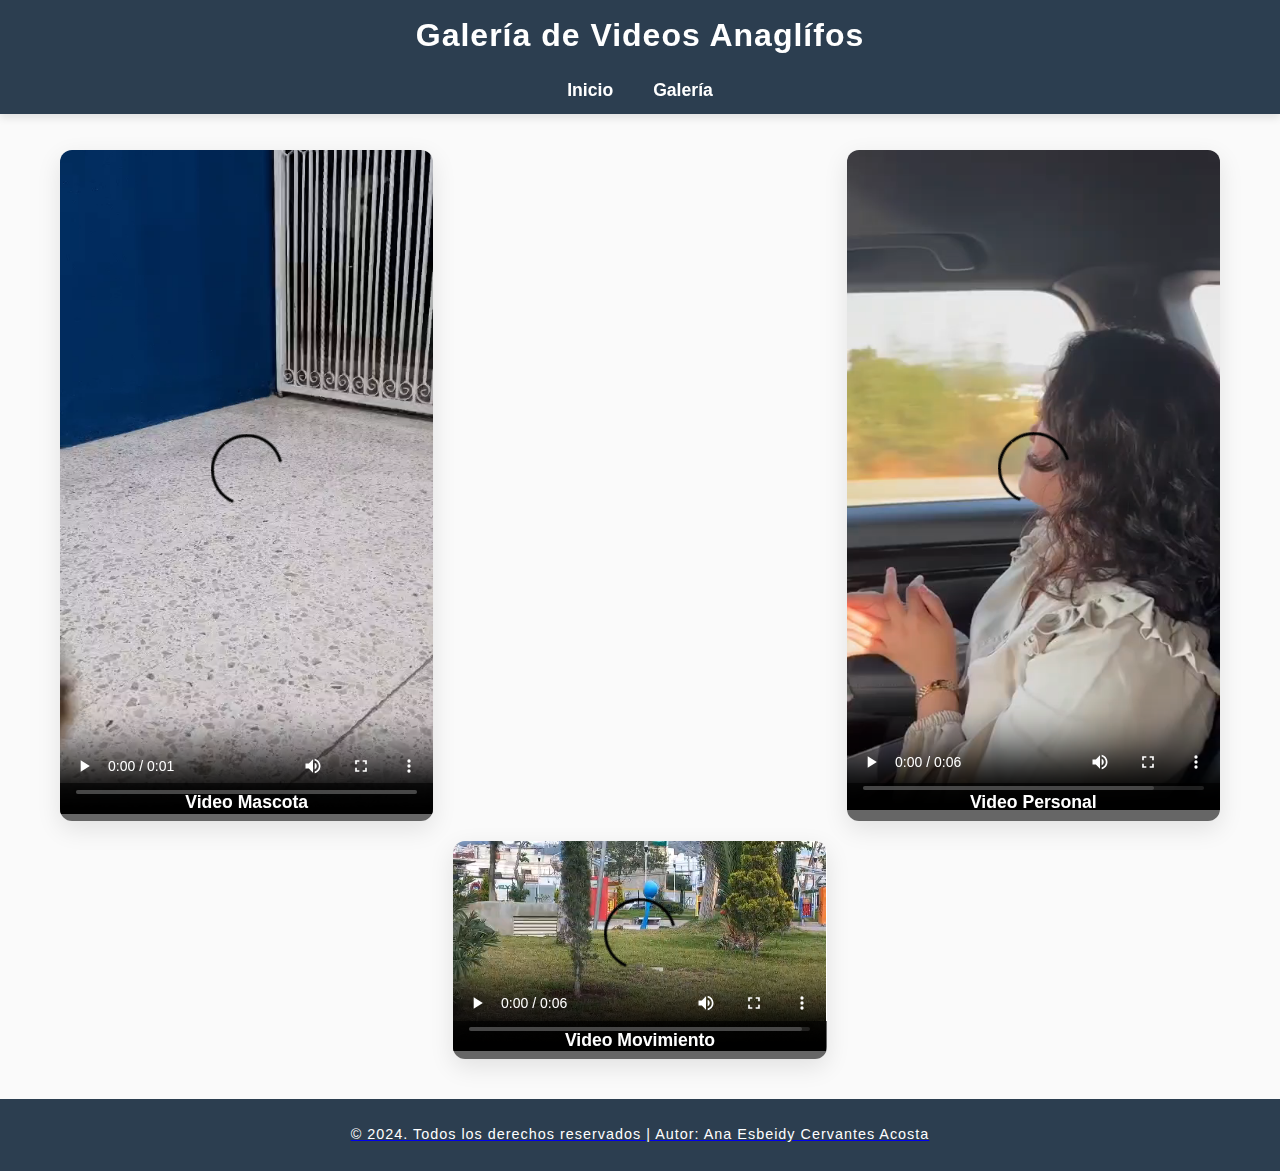
<file: index.html>
<!DOCTYPE html>
<html lang="es">
<head>
    <meta charset="UTF-8">
    <meta name="viewport" content="width=device-width, initial-scale=1.0">
    <title>Galería de Videos</title>
    <link rel="stylesheet" href="styles.css">
</head>
<body>
    <nav class="navbar">
        <h1>Galería de Videos Anaglífos</h1>
        <ul>
            <li><a href="index.html">Inicio</a></li>
            <li><a href="galeria.html">Galería</a></li>
        </ul>
    </nav>

    <section class="gallery">
        <div class="gallery-item video-large">
            <a href="anaglifo1.html">  <!-- Enlace al archivo video1.html -->
               <video src="chloe1.mp4" controls autoplay loop></video>
            <p>Video Mascota</p>
        </div>

        <div class="gallery-item video-large">
            <a href="anaglifo2.html">  <!-- Enlace al archivo video1.html -->
               <video src="mov1.mp4" controls autoplay loop></video>
            <p>Video Personal</p>
        </div>

        <div class="gallery-item video-small">
            <a href="anaglifo3.html">  <!-- Enlace al archivo video1.html -->
               <video src="1 naturaleza.mp4" controls autoplay loop></video>
            <p>Video Movimiento</p>
        </div>
    </section>

    <footer>
        <p>&copy; 2024. Todos los derechos reservados | Autor: Ana Esbeidy Cervantes Acosta</p>
    </footer>
</body>
</html>
</file>
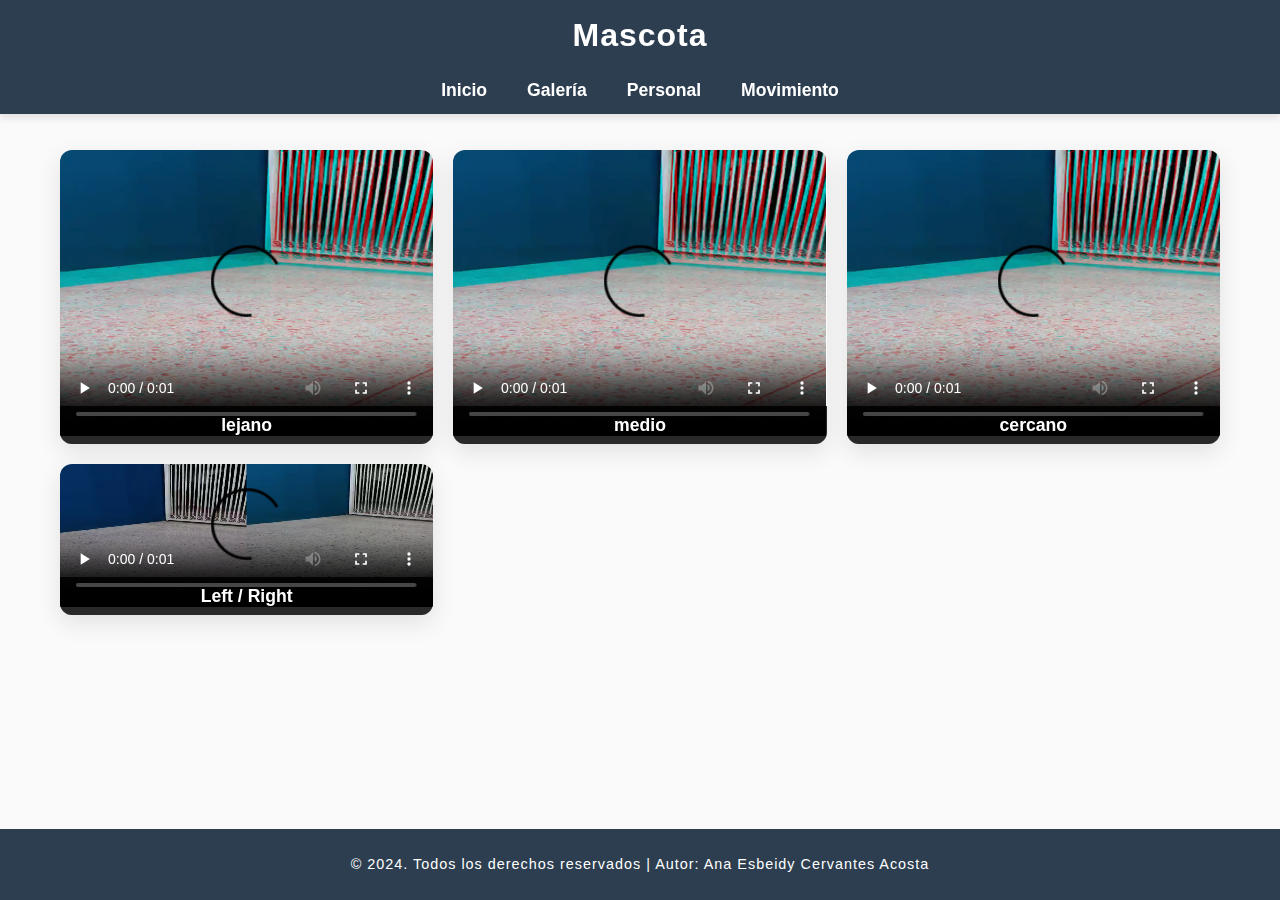
<file: anaglifo1.html>
<!DOCTYPE html>
<html lang="es">
<head>
    <meta charset="UTF-8">
    <meta name="viewport" content="width=device-width, initial-scale=1.0">
    <title>Galería de Imágenes</title>
    <link rel="stylesheet" href="styles.css">
</head>
<body>
    <!-- Barra de navegación -->
    <nav class="navbar">
        <h1>Mascota</h1>
        <ul>
            <li><a href="index.html">Inicio</a></li>
            <li><a href="galeria.html">Galería</a></li>
            <li><a href="anaglifo2.html">Personal</a></li>
            <li><a href="anaglifo3.html">Movimiento</a></li>
        </ul>
    </nav>
    <!-- Sección de Galería -->
    <section class="gallery">
        <!-- Fila 1 (3 imágenes) -->
        <div class="gallery-item video-small">
            <p>Video </p>
            <video width="320" height="240" controls autoplay loop>
                <source src="chloeprueba.mp4" type="video/mp4">
            </video>     
            <p>lejano</p>       
        </div>
        <div class="gallery-item video-small">
            <p>Video </p>
            <video width="320" height="240" controls autoplay loop>
                <source src="chloeprueba.mp4" type="video/mp4">
            </video>     
            <p>medio</p>       
        </div>
        <div class="gallery-item video-small">
            <p>Video </p>
            <video width="320" height="240" controls autoplay loop>
                <source src="chloeprueba.mp4" type="video/mp4">
            </video>     
            <p>cercano</p>       
        </div>
        <div class="gallery-item video-small">
            <p>Video </p>
            <video width="320" height="240" controls autoplay loopx>
                <source src="lerftrigth.mp4" type="video/mp4">
            </video>  
            <p>Left / Right</p>           
        </div>
        
        </div>
        
    </section>
  
    <!-- Footer -->
    <footer>
        <p>&copy; 2024. Todos los derechos reservados | Autor: Ana Esbeidy Cervantes Acosta</p>
    </footer>
</body>
</html>
</file>
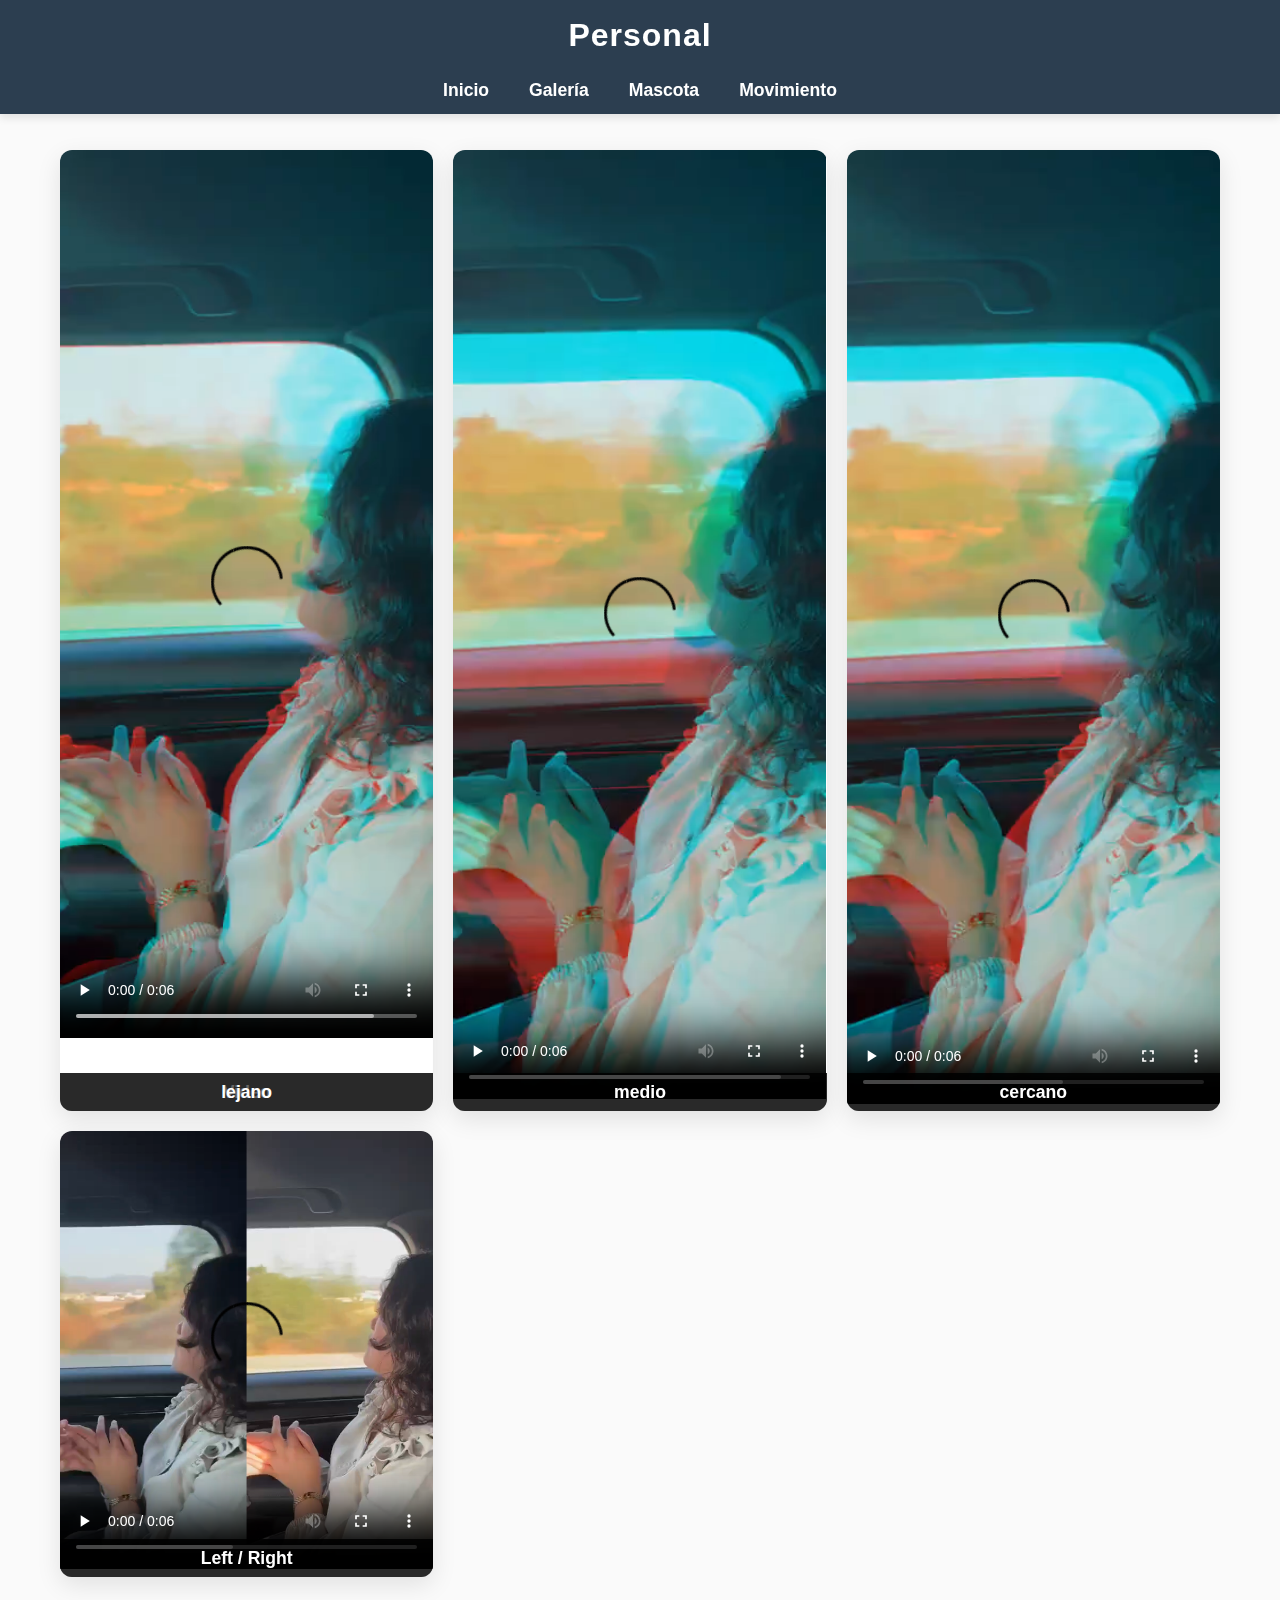
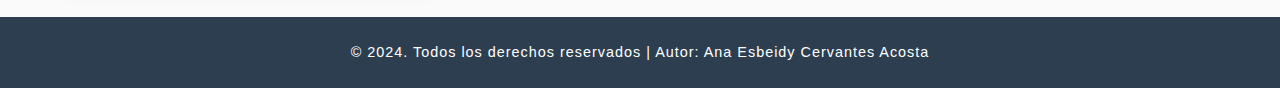
<file: anaglifo2.html>
<!DOCTYPE html>
<html lang="es">
<head>
    <meta charset="UTF-8">
    <meta name="viewport" content="width=device-width, initial-scale=1.0">
    <title>Galería de Imágenes</title>
    <link rel="stylesheet" href="styles.css">
</head>
<body>
    <!-- Barra de navegación -->
    <nav class="navbar">
        <h1>Personal</h1>
        <ul>
            <li><a href="index.html">Inicio</a></li>
            <li><a href="galeria.html">Galería</a></li>
            <li><a href="anaglifo1.html">Mascota</a></li>
            <li><a href="anaglifo3.html">Movimiento</a></li>
        </ul>
    </nav>
    <!-- Sección de Galería -->
    <section class="gallery">
        <!-- Fila 1 (3 imágenes) -->
        <div class="gallery-item video-small">
            <p>Video </p>
            <video width="320" height="240" controls autoplay loop>
                <source src="lejano.mp4" type="video/mp4">
            </video>     
            <p>lejano</p>       
        </div>
        <div class="gallery-item video-small">
            <p>Video </p>
            <video width="320" height="240" controls autoplay loop>
                <source src="medio.mp4" type="video/mp4">
            </video>     
            <p>medio</p>       
        </div>
        <div class="gallery-item video-small">
            <p>Video </p>
            <video width="320" height="240" controls autoplay loop>
                <source src="cercano.mp4" type="video/mp4">
            </video>     
            <p>cercano</p>       
        </div>
        <div class="gallery-item video-medium">
            <p>Video </p>
            <video width="320" height="240" controls autoplay loopx>
                <source src="lerftrigth_personal.mp4" type="video/mp4">
            </video>  
            <p>Left / Right</p>           
        </div>
        
        </div>
        
    </section>
  
    <!-- Footer -->
    <footer>
        <p>&copy; 2024. Todos los derechos reservados | Autor: Ana Esbeidy Cervantes Acosta</p>
    </footer>
</body>
</html>
</file>
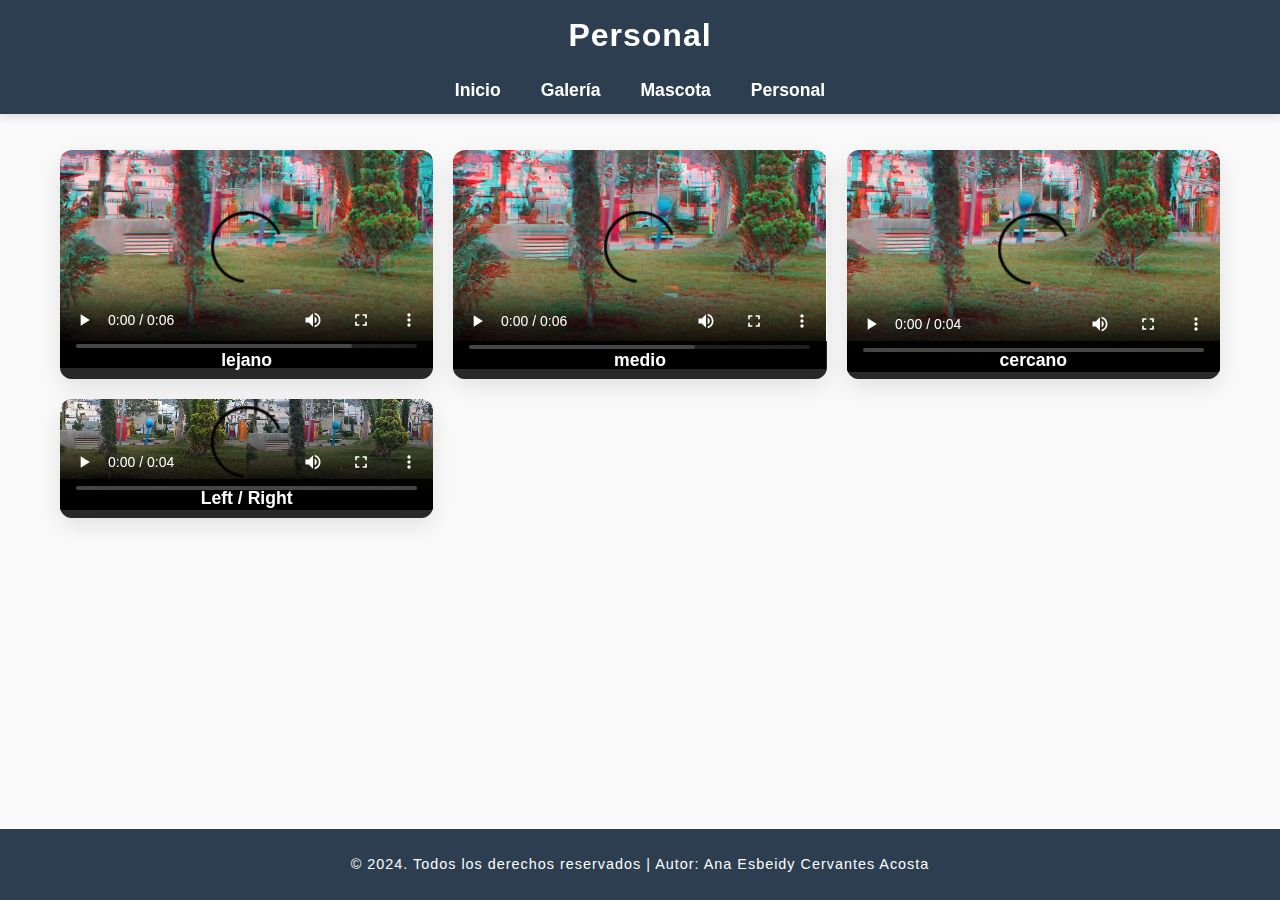
<file: anaglifo3.html>
<!DOCTYPE html>
<html lang="es">
<head>
    <meta charset="UTF-8">
    <meta name="viewport" content="width=device-width, initial-scale=1.0">
    <title>Galería de Imágenes</title>
    <link rel="stylesheet" href="styles.css">
</head>
<body>
    <!-- Barra de navegación -->
    <nav class="navbar">
        <h1>Personal</h1>
        <ul>
            <li><a href="index.html">Inicio</a></li>
            <li><a href="galeria.html">Galería</a></li>
            <li><a href="anaglifo1.html">Mascota</a></li>
            <li><a href="anaglifo2.html">Personal</a></li>
        </ul>
    </nav>
    <!-- Sección de Galería -->
    <section class="gallery">
        <!-- Fila 1 (3 imágenes) -->
        <div class="gallery-item video-small">
            <p>Video </p>
            <video width="320" height="240" controls autoplay loop>
                <source src="lejano_mov.mp4" type="video/mp4">
            </video>     
            <p>lejano</p>       
        </div>
        <div class="gallery-item video-small">
            <p>Video </p>
            <video width="320" height="240" controls autoplay loop>
                <source src="medio_mov.mp4" type="video/mp4">
            </video>     
            <p>medio</p>       
        </div>
        <div class="gallery-item video-small">
            <p>Video </p>
            <video width="320" height="240" controls autoplay loop>
                <source src="cercano_mov.mp4" type="video/mp4">
            </video>     
            <p>cercano</p>       
        </div>
        <div class="gallery-item video-medium">
            <p>Video </p>
            <video width="320" height="240" controls autoplay loopx>
                <source src="lerftrigth_movimiento.mp4" type="video/mp4">
            </video>  
            <p>Left / Right</p>           
        </div>
        
        </div>
        
    </section>
  
    <!-- Footer -->
    <footer>
        <p>&copy; 2024. Todos los derechos reservados | Autor: Ana Esbeidy Cervantes Acosta</p>
    </footer>
</body>
</html>
</file>
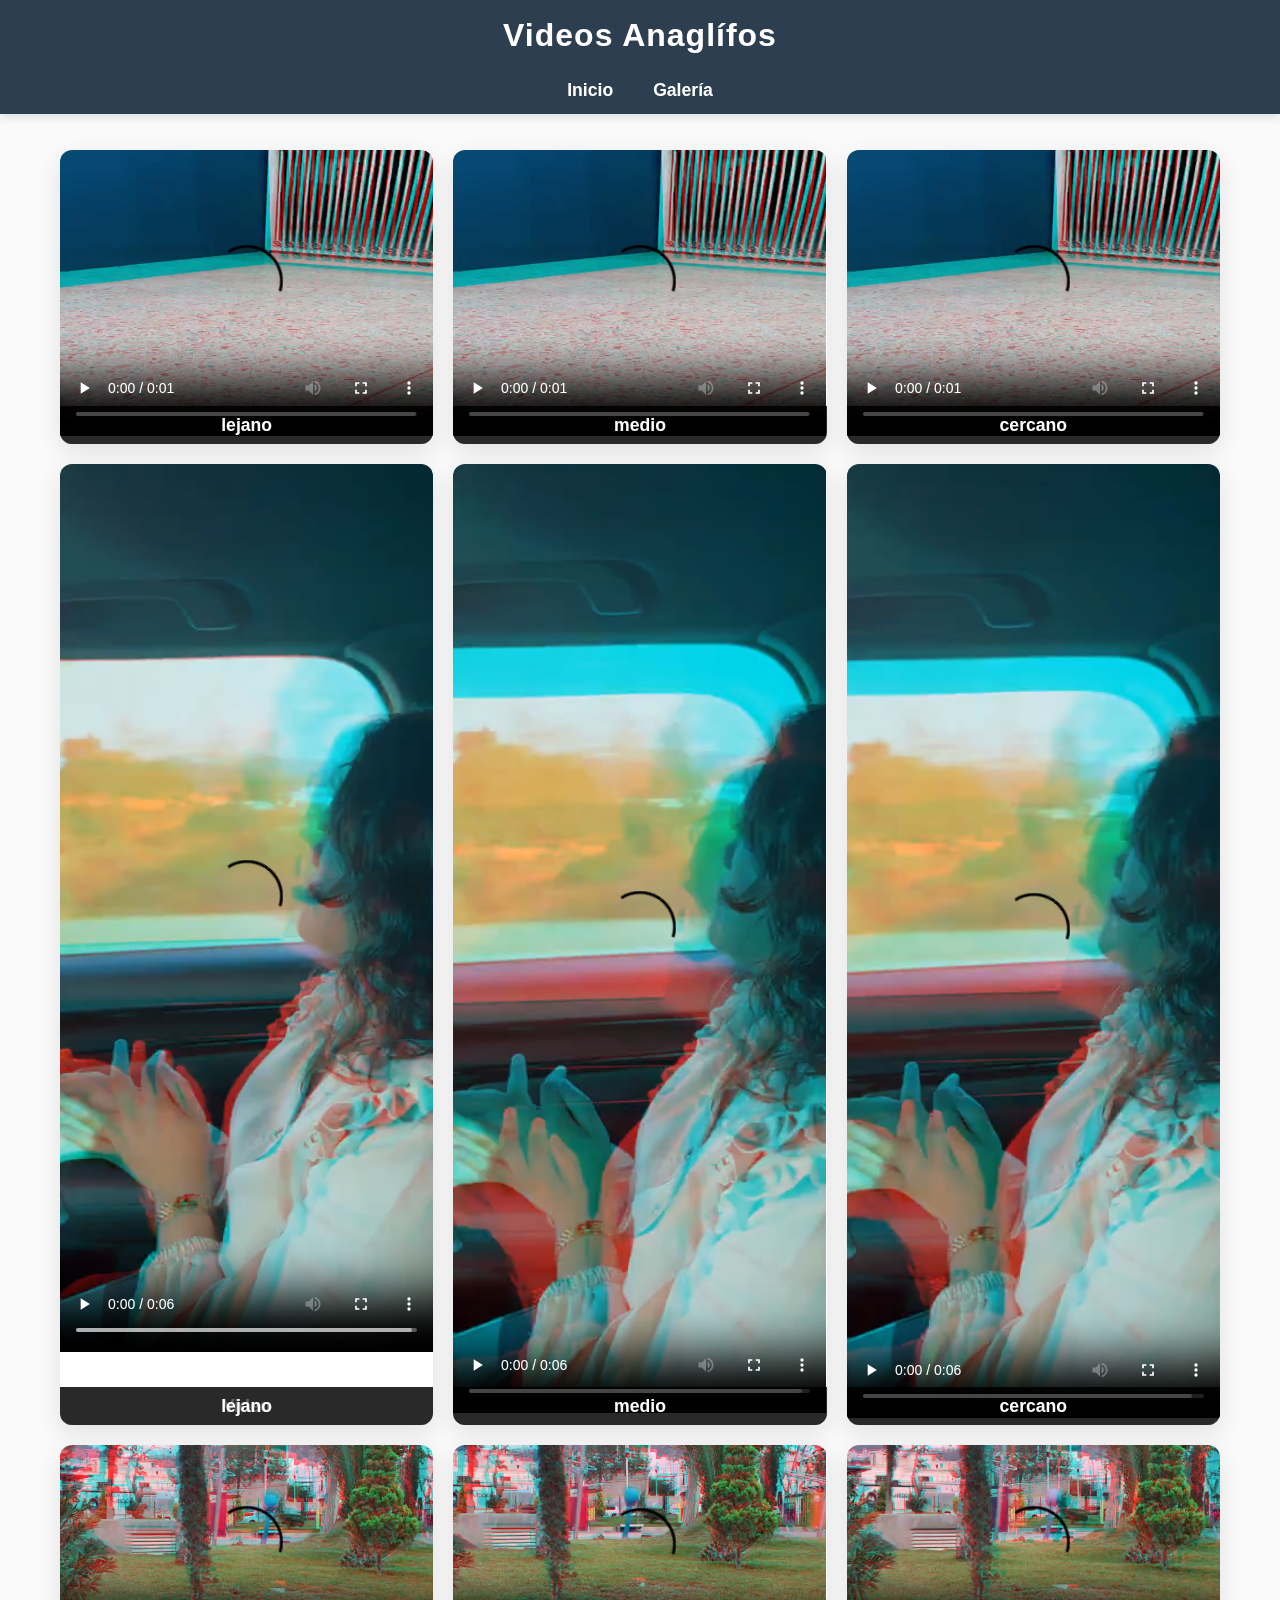
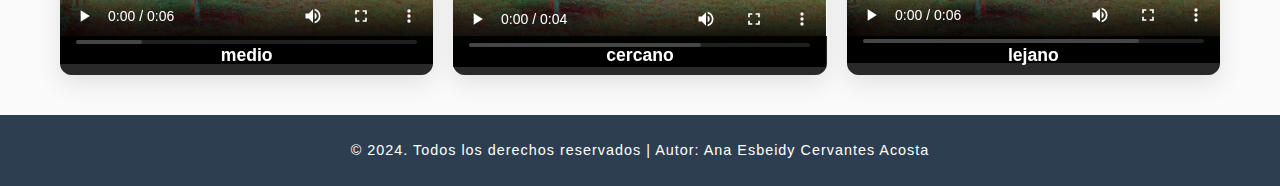
<file: galeria.html>
<!DOCTYPE html>
<html lang="es">
<head>
    <meta charset="UTF-8">
    <meta name="viewport" content="width=device-width, initial-scale=1.0">
    <title>Galería de Videos</title>
    <link rel="stylesheet" href="styles.css">
</head>
<body>
    <!-- Barra de navegación -->
    <nav class="navbar">
        <h1>Videos Anaglífos</h1>
        <ul>
            <li><a href="index.html">Inicio</a></li>
            <li><a href="galeria.html">Galería</a></li>
        </ul>
    </nav>

    <!-- Sección de Galería -->
    <section class="gallery">
        <!-- Videos -->
        <div class="gallery-item">
            <p>Video</p>
            <video width="320" height="240" controls autoplay loop>
                <source src="chloeprueba.mp4" type="video/mp4">
            </video>
            <p>lejano</p>
        </div>
        <div class="gallery-item">
            <p>Video</p>
            <video width="320" height="240" controls autoplay loop>
                <source src="chloeprueba.mp4" type="video/mp4">
            </video>
            <p>medio</p>
        </div>
        <div class="gallery-item">
            <p>Video</p>
            <video width="320" height="240" controls autoplay loop>
                <source src="chloeprueba.mp4" type="video/mp4">
            </video>
            <p>cercano</p>
        </div>
        <div class="gallery-item">
            <p>Video</p>
            <video width="320" height="240" controls autoplay loop>
                <source src="lejano.mp4" type="video/mp4">
            </video>
            <p>lejano</p>
        </div>
        <div class="gallery-item">
            <p>Video</p>
            <video width="320" height="240" controls autoplay loop>
                <source src="medio.mp4" type="video/mp4">
            </video>
            <p>medio</p>
        </div>
        <div class="gallery-item">
            <p>Video</p>
            <video width="320" height="240" controls autoplay loop>
                <source src="cercano.mp4" type="video/mp4">
            </video>
            <p>cercano</p>
        </div>
        <div class="gallery-item">
            <p>Video</p>
            <video width="320" height="240" controls autoplay loop>
                <source src="medio_mov.mp4" type="video/mp4">
            </video>
            <p>medio</p>
        </div>
        <div class="gallery-item">
            <p>Video</p>
            <video width="320" height="240" controls autoplay loop>
                <source src="cercano_mov.mp4" type="video/mp4">
            </video>
            <p>cercano</p>
        </div>
        <div class="gallery-item">
            <p>Video</p>
            <video width="320" height="240" controls autoplay loop>
                <source src="lejano_mov.mp4" type="video/mp4">
            </video>
            <p>lejano</p>
        </div>
    </section>

    <!-- Footer -->
    <footer>
        <p>&copy; 2024. Todos los derechos reservados | Autor: Ana Esbeidy Cervantes Acosta</p>
    </footer>
</body>
</html>
</file>
<file: styles.css>
/* Reseteo de márgenes y padding */
* {
    margin: 0;
    padding: 0;
    box-sizing: border-box;
}

/* Estilo general del body */
body {
    font-family: 'Montserrat', sans-serif;
    background-color: #fafafa;
    color: #333;
    line-height: 1.6;
    display: flex;
    flex-direction: column;
    min-height: 100vh;
}

/* Barra de navegación */
.navbar {
    background-color: #2c3e50;
    color: #fff;
    padding: 10px 0;
    text-align: center;
    position: fixed;
    top: 0;
    width: 100%;
    z-index: 100;
    box-shadow: 0 4px 8px rgba(0, 0, 0, 0.1);
}

.navbar h1 {
    font-size: 2em;
    font-weight: 700;
    letter-spacing: 1px;
    margin-bottom: 5px;
}

.navbar ul {
    list-style: none;
    display: flex;
    justify-content: center;
    padding-top: 10px;
}

.navbar ul li {
    margin: 0 20px;
}

.navbar ul li a {
    color: #fff;
    text-decoration: none;
    font-weight: 600;
    font-size: 1.1em;
    transition: color 0.3s ease, transform 0.3s ease, font-size 0.3s ease;
}

.navbar ul li a:hover {
    color: #e74c3c;
    transform: scale(1.1);
    font-size: 1.2em;
}

/* Galería de videos */
.gallery {
    display: grid;
    grid-template-columns: repeat(3, 1fr); /* Tres columnas */
    gap: 20px; /* Espacio entre ítems */
    padding: 40px 20px;
    max-width: 1200px;
    margin: 0 auto;
    padding-top: 150px; /* Espacio para el navbar */
}

/* Estilo de los ítems */
.gallery-item {
    position: relative;
    background-color: #fff;
    border-radius: 12px;
    overflow: hidden;
    box-shadow: 0 8px 24px rgba(0, 0, 0, 0.1);
    transition: transform 0.3s ease, box-shadow 0.3s ease, filter 0.3s ease;
    cursor: pointer;
    text-align: center;
}

/* Ajuste del video */
.gallery-item video {
    width: 100%;
    height: auto;
    object-fit: contain;
}

/* Hover en los ítems */
.gallery-item:hover {
    transform: translateY(-10px);
    box-shadow: 0 10px 30px rgba(0, 0, 0, 0.2);
    filter: brightness(1.1);
}

/* Descripción del video */
.gallery-item p {
    position: absolute;
    bottom: 0;
    left: 0;
    width: 100%;
    background-color: rgba(0, 0, 0, 0.6);
    color: #fff;
    text-align: center;
    padding: 5px 0;
    font-size: 1.1em;
    font-weight: bold;
}

/* Footer */
footer {
    background-color: #2c3e50;
    color: #fff;
    text-align: center;
    padding: 1.5em 0;
    width: 100%;
    position: relative;
    bottom: 0;
    margin-top: auto;
}

footer p {
    margin: 0;
    font-size: 0.9em;
    letter-spacing: 1px;
}

/* Responsividad */
@media (max-width: 768px) {
    .gallery {
        grid-template-columns: repeat(2, 1fr); /* Dos columnas en tabletas */
    }
}

@media (max-width: 480px) {
    .gallery {
        grid-template-columns: 1fr; /* Una columna en móviles */
    }
}
</file>
